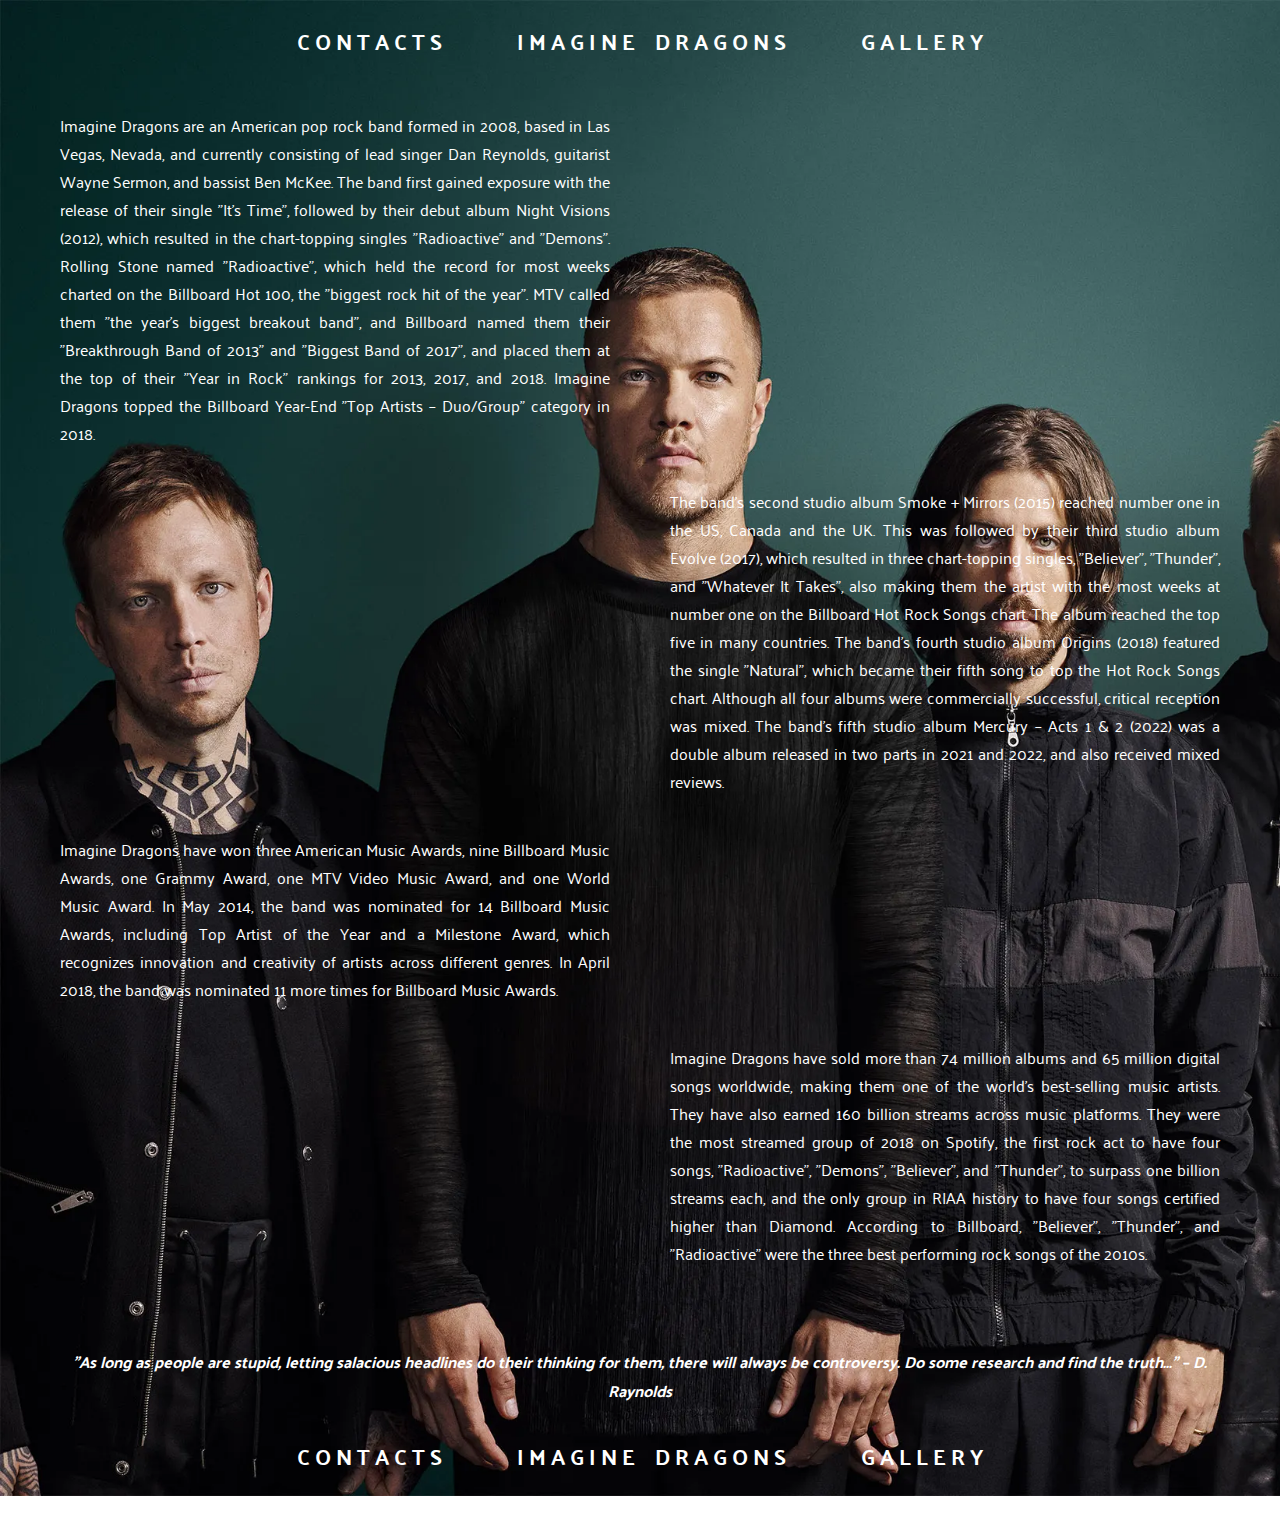
<file: index.html>
<!DOCTYPE html>
<html lang="en">
    <head>
        <meta charset="UTF-8">
        <link rel="stylesheet" href="./styles/index.css">
        <link href='https://fonts.googleapis.com/css?family=Palanquin|Palanquin Dark' rel='stylesheet'>
        <title>Imagine Dragons</title>
    </head>
    <body>
        <div class="navigation">
            <header>
                <div>
                    <nav>
                        <a href="./pages/contact.html" target="_blank">C O N T A C T S</a>
                        <a href="index.html"> I M A G I N E &nbsp;&nbsp; D R A G O N S  </a>
                        <a href="./pages/gallery.html" target="_blank">G A L L E R Y</a>
                    </nav>
                </div>
            </header>

            <section>
                <div class="wrapper">
                    <div class="text">
                        <p>
                            Imagine Dragons are an American pop rock band formed in 2008, based in Las Vegas, Nevada,
                            and currently consisting of lead singer Dan Reynolds, guitarist Wayne Sermon, and bassist Ben McKee.
                            The band first gained exposure with the release of their single "It's Time", followed by their
                            debut album Night Visions (2012), which resulted in the chart-topping singles "Radioactive" and "Demons".
                            Rolling Stone named "Radioactive", which held the record for most weeks charted on the Billboard Hot 100,
                            the "biggest rock hit of the year". MTV called them "the year's biggest breakout band", and Billboard
                            named them their "Breakthrough Band of 2013" and "Biggest Band of 2017", and placed them at the top of
                            their "Year in Rock" rankings for 2013, 2017, and 2018. Imagine Dragons topped the Billboard Year-End
                            "Top Artists – Duo/Group" category in 2018.
                        </p>
                    </div>
                    <div class="text"></div>
                    <div class="text"></div>
                    <div class="text">
                        <p>
                            The band's second studio album Smoke + Mirrors (2015) reached number one in the US, Canada and the UK.
                            This was followed by their third studio album Evolve (2017), which resulted in three chart-topping singles,
                            "Believer", "Thunder", and "Whatever It Takes", also making them the artist with the most weeks at number one
                            on the Billboard Hot Rock Songs chart. The album reached the top five in many countries. The band's fourth
                            studio album Origins (2018) featured the single "Natural", which became their fifth song to top the Hot Rock
                            Songs chart. Although all four albums were commercially successful, critical reception was mixed.
                            The band’s fifth studio album Mercury – Acts 1 & 2 (2022) was a double album released in two parts
                            in 2021 and 2022, and also received mixed reviews.
                        </p>
                    </div>
                    <div class="text">
                        <p>
                            Imagine Dragons have won three American Music Awards, nine Billboard Music Awards, one Grammy Award,
                            one MTV Video Music Award, and one World Music Award. In May 2014, the band was nominated for 14 Billboard
                            Music Awards, including Top Artist of the Year and a Milestone Award, which recognizes innovation and
                            creativity of artists across different genres. In April 2018, the band was nominated 11 more times for
                            Billboard Music Awards.
                        </p>
                    </div>
                    <div class="text"></div>
                    <div class="text"></div>
                    <div class="text">
                        <p>
                            Imagine Dragons have sold more than 74 million albums and 65 million digital songs worldwide, making them
                            one of the world's best-selling music artists. They have also earned 160 billion streams across music
                            platforms. They were the most streamed group of 2018 on Spotify, the first rock act to have four songs,
                            "Radioactive", "Demons", "Believer", and "Thunder", to surpass one billion streams each, and the only group
                            in RIAA history to have four songs certified higher than Diamond. According to Billboard, "Believer",
                            "Thunder", and "Radioactive" were the three best performing rock songs of the 2010s.
                        </p>
                    </div>
                </div>
            </section>

            <footer>
                <div>
                    <p>
                        "As long as people are stupid, letting salacious headlines do their thinking for them, there will always be controversy.
                        Do some research and find the truth..." – D. Raynolds
                    </p>
                    <div>
                        <nav>
                            <a href="./pages/contact.html" target="_blank">C O N T A C T S</a>
                            <a href="index.html">  I M A G I N E &nbsp;&nbsp; D R A G O N S  </a>
                            <a href="./pages/gallery.html" target="_blank">G A L L E R Y</a>
                        </nav>
                    </div>
                </div>
            </footer>
        </div>
    </body>
</html>
</file>
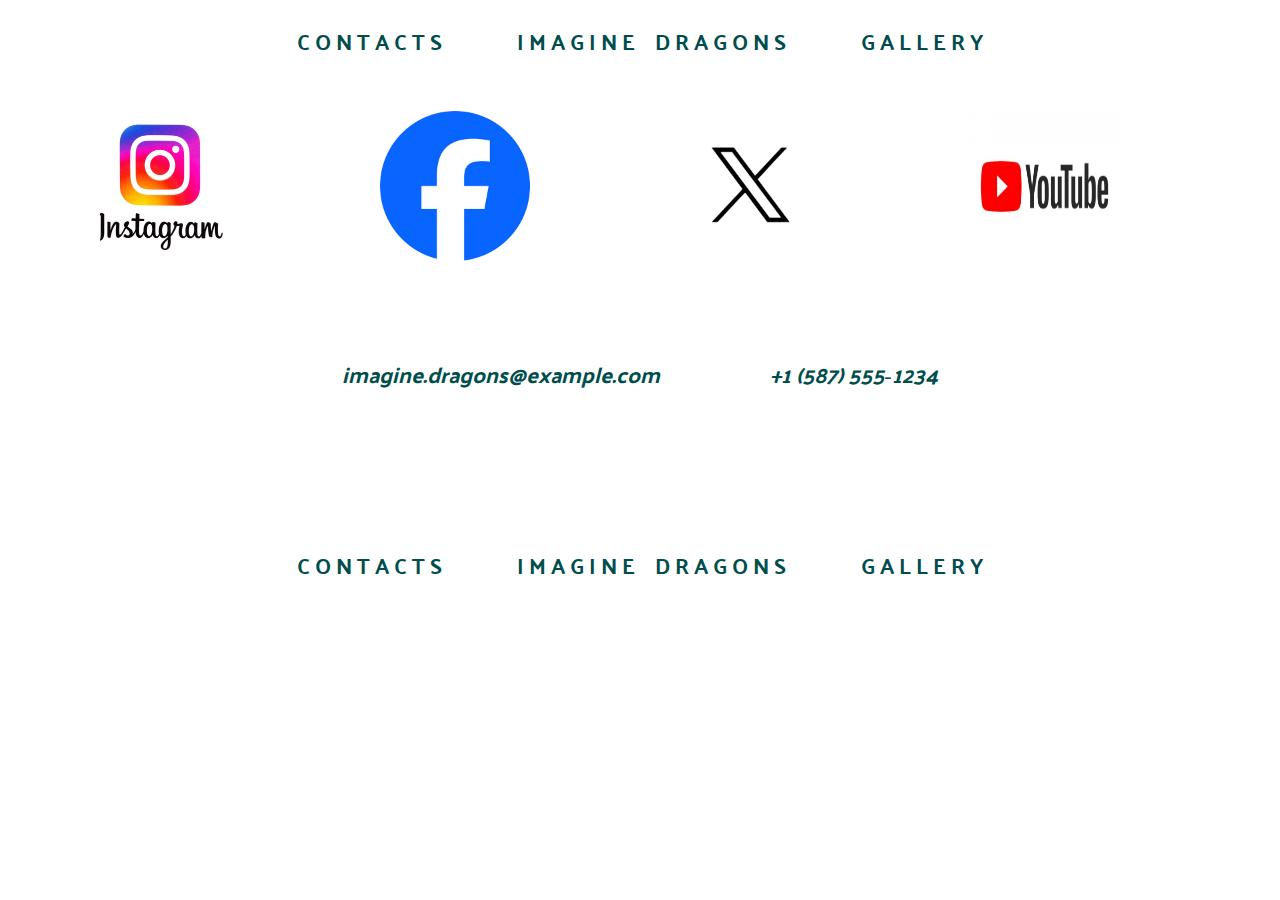
<file: pages/contact.html>
<!DOCTYPE html>
<html lang="en">
<head>
    <meta charset="UTF-8">
    <link rel="stylesheet" href="../styles/contact.css">
    <link href='https://fonts.googleapis.com/css?family=Palanquin|Palanquin Dark' rel='stylesheet'>
    <title>Contacts</title>
</head>
<body>

    <div>
        <header >
            <div>
                <nav>
                    <a href="contact.html">C O N T A C T S</a>
                    <a href="../index.html" target="_blank">  I M A G I N E &nbsp;&nbsp; D R A G O N S  </a>
                    <a href="gallery.html" target="_blank">G A L L E R Y</a>
                </nav>
            </div>
        </header>
        <section>
            <div class="wrapper">
                <div class="link">
                    <a href="https://www.instagram.com/imaginedragons/" target="_blank">
                        <img src="../images/instagram.jpg" alt="Instagram">
                    </a>
                </div>
                <div class="link">
                    <a href="https://www.facebook.com/ImagineDragons" target="_blank">
                        <img src="../images/fb.png" alt="Facebook">
                    </a>
                </div>
                <div class="link">
                    <a href="https://x.com/Imaginedragons" target="_blank">
                        <img src="../images/x.png" alt="X">
                    </a>
                </div>
                <div class="link">
                    <a href="https://www.youtube.com/user/ImagineDragons" target="_blank">
                        <img src="../images/yt.jpg" alt="Youtube">
                    </a>
                </div>
            </div>
        </section>

        <footer>
            <address>
                <a href="mailto:imagine.dragons@example.com">imagine.dragons@example.com</a>
                <span>&nbsp;&nbsp;&nbsp;&nbsp;&nbsp;&nbsp;</span>
                <a href="tel:+14155550132">+1 (587) 555‑1234</a>
            </address>
            <div>
                <nav>
                    <a href="contact.html">C O N T A C T S</a>
                    <a href="../index.html" target="_blank"> I M A G I N E &nbsp;&nbsp; D R A G O N S </a>
                    <a href="gallery.html" target="_blank">G A L L E R Y</a>
                </nav>
            </div>
        </footer>
    </div>


</body>
</html>
</file>
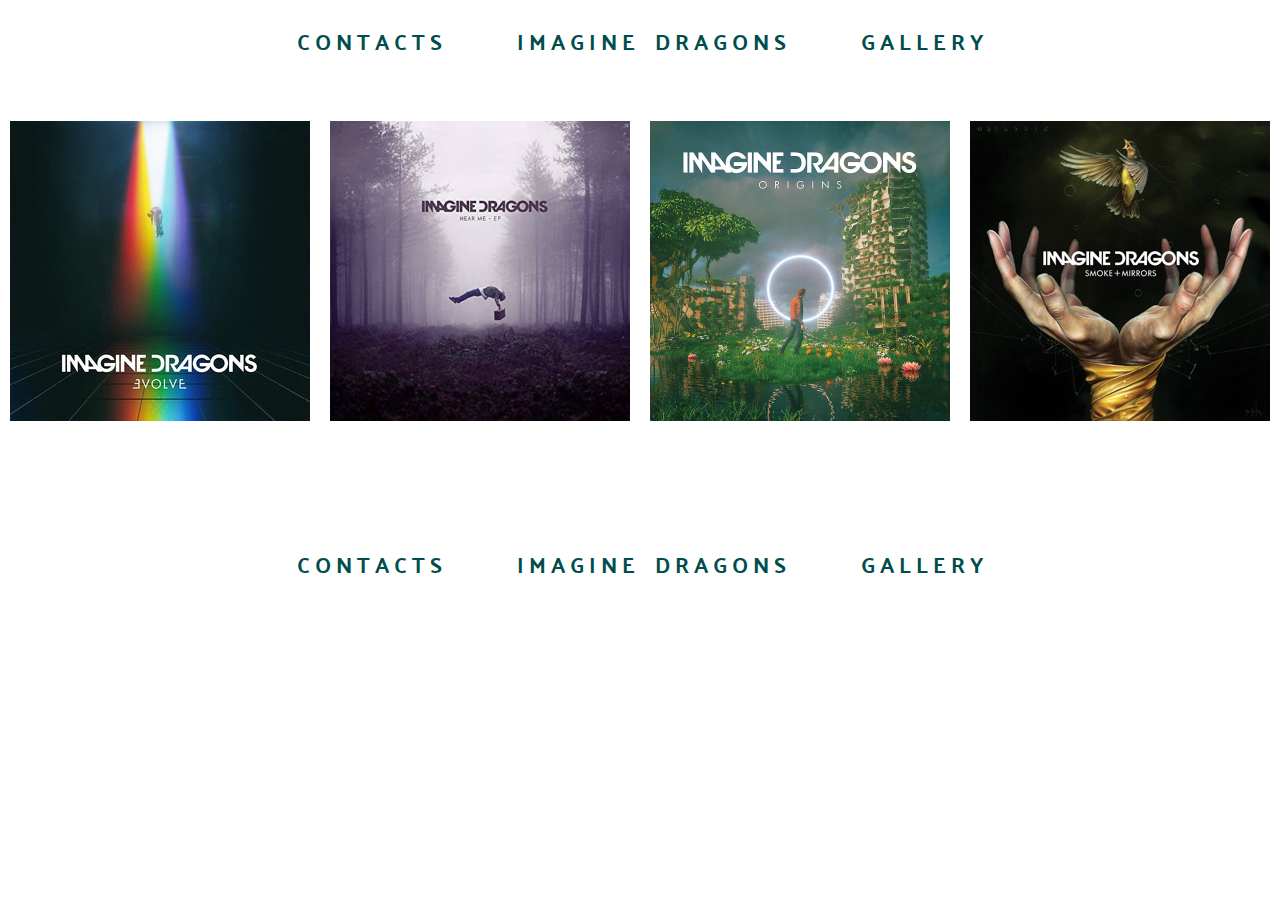
<file: pages/gallery.html>
<!DOCTYPE html>
<html lang="en">
<head>
    <meta charset="UTF-8">
    <link rel="stylesheet" href="../styles/gallery.css">
    <link href='https://fonts.googleapis.com/css?family=Palanquin|Palanquin Dark' rel='stylesheet'>
    <title>Gallery</title>
</head>
<body>

    <div>
        <header >
            <div>
                <nav>
                    <a href="contact.html" target="_blank">C O N T A C T S</a>
                    <a href="../index.html" target="_blank">  I M A G I N E &nbsp;&nbsp; D R A G O N S </a>
                    <a href="gallery.html">G A L L E R Y</a>
                </nav>
            </div>
        </header>

        <section>
            <div class="wrapper">
                <div class="image">
                    <img src="../images/evolve.jpg" alt="Instagram">
                </div>
                <div class="image">
                    <img src="../images/hear_me.jpg" alt="Facebook">
                </div>
                <div class="image">
                    <img src="../images/origins.png" alt="X">
                </div>
                <div class="image">
                    <img src="../images/smoke_mirrors.png" alt="Youtube">
                </div>
            </div>
        </section>

        <footer>
            <div>
                <nav>
                    <a href="contact.html" target="_blank">C O N T A C T S</a>
                    <a href="../index.html" target="_blank">  I M A G I N E &nbsp;&nbsp; D R A G O N S  </a>
                    <a href="gallery.html">G A L L E R Y</a>
                </nav>
            </div>
        </footer>
    </div>

</body>
</html>
</file>
<file: styles/index.css>
* {
    margin: 0px;
    padding: 0px;
    box-sizing: border-box;
}

body {
    background: url("../images/id.jpeg") no-repeat;
    background-size: cover;
    font-family: 'Palanquin';
    font-size: 16px;
    color: #fff;
    text-align: justify;
}


header, footer {
    padding: 20px;
    font-family: 'Palanquin Dark';
    font-size: 22px;
    color: #fff;
    text-align: center;
}

header a, footer a {
    padding: 40px 35px;
    text-decoration:none;
    color: #fff;
}

footer p {
    font-size: 16px;
    font-style: italic;
    margin: 30px 30px;
}

a:hover {
  color: #ff8080;
}

.wrapper {
  display: flex;
  flex-wrap: wrap;
  padding: 0 20px;
  margin: 10px;
}

.text {
  flex: 50%;
  max-width: 50%;
  padding: 0 10px;
  transition: width 2s;
}

.text p {
  margin: 20px;
  vertical-align: middle;
}

div.text p:hover {
    background-color: #004d4d;
    opacity: 0.8;
    color: #ff8080;
}

@media (max-width: 800px) {
  .text {
    flex: 100%;
    max-width: 100%;
  }
}
</file>
<file: styles/contact.css>
* {
    margin: 0px;
    padding: 0px;
    box-sizing: border-box;
}

body {
    background-color: #fff;
    background-size: cover;
    font-family: 'Palanquin';
    font-size: 16px;
    color: #004d4d;
    text-align: justify;
}

header, footer {
    padding: 20px;
    font-family: 'Palanquin Dark';
    font-size: 22px;
    color: #fff;
    text-align: center;
}

header a, footer a {
    padding: 40px 35px;
    text-decoration:none;
    color: #004d4d;
}

footer div {
    padding: 115px 15px;
}

address {
    padding: 15px 125px;
    margin: 20px;
}

a:hover {
  color: #ff8080;
}

.wrapper {
  display: flex;
  flex-wrap: wrap;
  padding: 0 20px;
  margin: 30px;
}

.link {
  flex: 25%;
  max-width: 25%;
  padding: 0 10px;
}

.link a {
    padding: 125px 25px;
    text-decoration:none
    margin: 20px;
    vertical-align: middle;
}

img {
    width:150px;
    height:150px;
}

div.link p:hover {
    background-color: #004d4d;
    opacity: 0.8;
    color: #ff8080;
}

@media (max-width: 1000px) {
  .link {
    flex: 50%;
    max-width: 50%;
  }
}

@media (max-width: 600px) {
  .link {
    flex: 100%;
    max-width: 100%;
  }
}
</file>
<file: styles/gallery.css>
* {
    margin: 0px;
    padding: 0px;
    box-sizing: border-box;
}

body {
    background-color: #fff;
    background-size: cover;
    font-family: 'Palanquin';
    font-size: 16px;
    color: #004d4d;
    text-align: justify;
}

header, footer {
    padding: 20px;
    font-family: 'Palanquin Dark';
    font-size: 22px;
    color: #fff;
    text-align: center;
}

header a, footer a {
    padding: 40px 35px;
    text-decoration:none;
    color: #004d4d;
}

footer div {
    padding: 55px 15px;
}

a:hover {
  color: #ff8080;
}

.wrapper {
  display: flex;
  justify-content: center;
  padding: 20px 20px;
  margin: 10px;
}

.image {
  flex: 50%;
  max-width: 50%;
  margin: 10px;
  text-align: center;
}

img {
    width:300px;
    height:300px;
}

@media (max-width: 800px) {
  .image {
    flex: 25%;
    max-width: 25%;
  }
}
</file>
